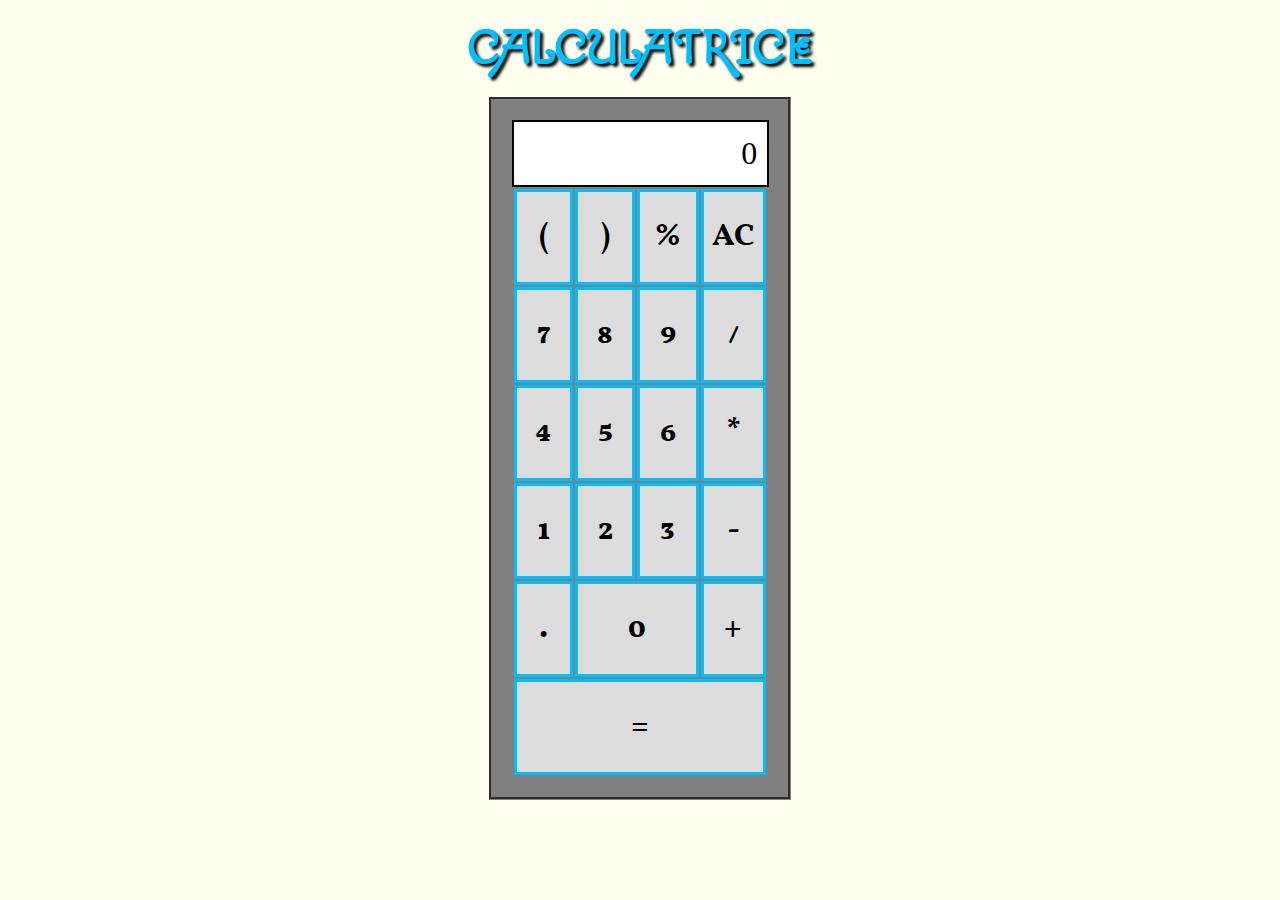
<file: index.html>
<!DOCTYPE html>
<html lang="fr">
<head>
    <meta charset="UTF-8">
    <title>Calculatrice</title>
    <script type="text/javascript" src="app.js"></script>
    <link rel="stylesheet" href="style.css"/>
<link href="https://fonts.googleapis.com/css?family=Vollkorn+SC:400,700,900" rel="stylesheet"/>
<link href="https://fonts.googleapis.com/css?family=Macondo+Swash+Caps" rel="stylesheet">
</head>
<body>

    <h1>CALCULATRICE</h1>

    <div id="contour">
        <p id="calculPrecedent"></p>
        <p id="afficher">0</p>
        <table>
            <tr>
                <td class="touche">(</td>
                <td class="touche">)</td>
                <td class="touche">%</td>
                <td class="touche">AC</td>
            </tr>
            <tr>
                <td class="touche">7</td>
                <td class="touche">8</td>
                <td class="touche">9</td>
                <td class="touche">/</td>
            </tr>
            <tr>
                <td class="touche">4</td>
                <td class="touche">5</td>
                <td class="touche">6</td>
                <td class="touche">*</td>
            </tr>
            <tr>
                <td class="touche">1</td>
                <td class="touche">2</td>
                <td class="touche">3</td>
                <td class="touche">-</td>
            </tr>
            <tr>
                <td class="touche">.</td>
                <td  class="touche"colspan="2">0</td>
                <td class="touche">+</td>
            </tr>
            <tr>
                <td id="btn" class="touche" colspan="4">=</td>
            </tr>
        </table>
    </div>
</body>
</html>
</file>
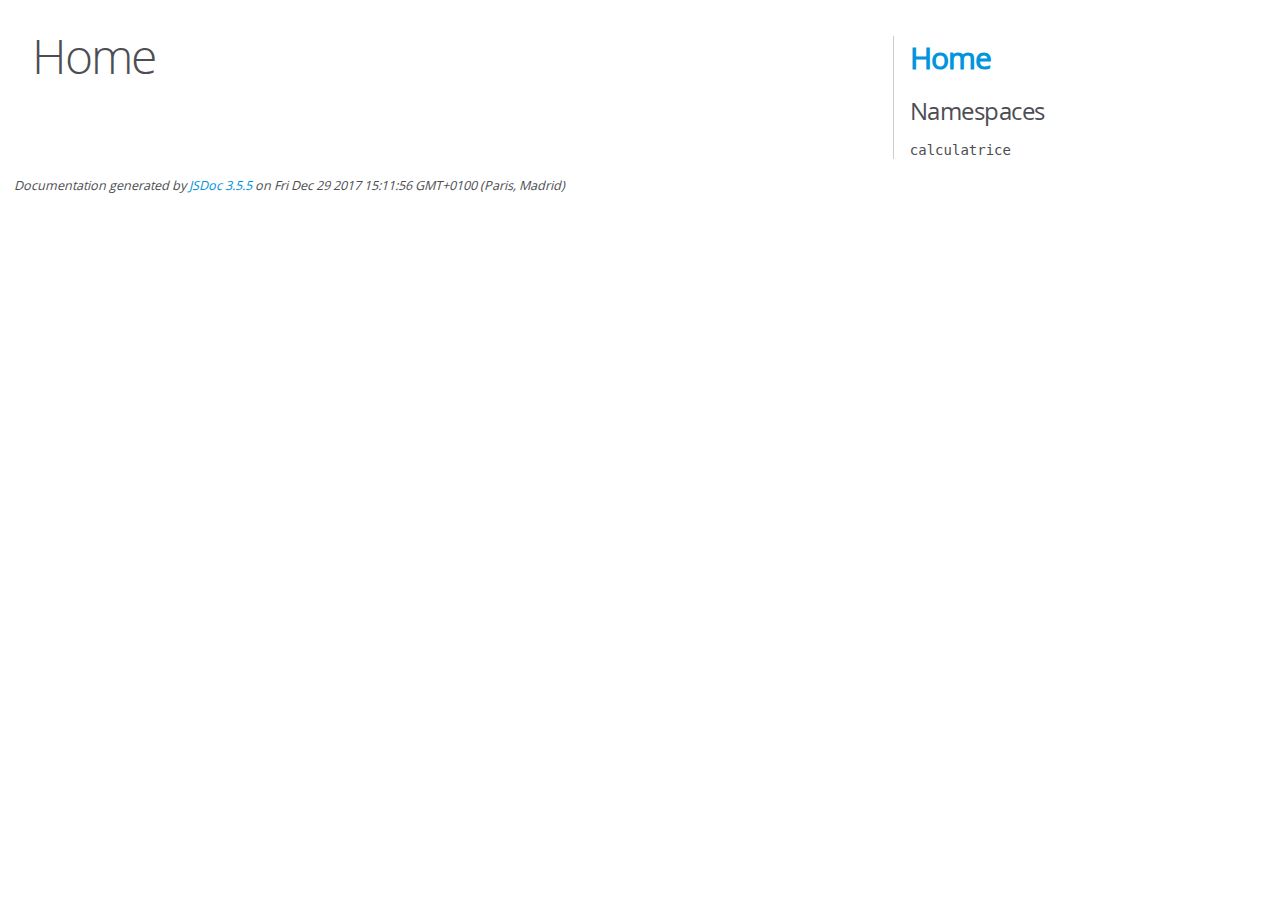
<file: jsDoc/index.html>
<!DOCTYPE html>
<html lang="en">
<head>
    <meta charset="utf-8">
    <title>JSDoc: Home</title>

    <script src="scripts/prettify/prettify.js"> </script>
    <script src="scripts/prettify/lang-css.js"> </script>
    <!--[if lt IE 9]>
      <script src="//html5shiv.googlecode.com/svn/trunk/html5.js"></script>
    <![endif]-->
    <link type="text/css" rel="stylesheet" href="styles/prettify-tomorrow.css">
    <link type="text/css" rel="stylesheet" href="styles/jsdoc-default.css">
</head>

<body>

<div id="main">

    <h1 class="page-title">Home</h1>

    



    


    <h3> </h3>










    









</div>

<nav>
    <h2><a href="index.html">Home</a></h2><h3>Namespaces</h3><ul><li><a href="calculatrice.html">calculatrice</a></li></ul>
</nav>

<br class="clear">

<footer>
    Documentation generated by <a href="https://github.com/jsdoc3/jsdoc">JSDoc 3.5.5</a> on Fri Dec 29 2017 15:11:56 GMT+0100 (Paris, Madrid)
</footer>

<script> prettyPrint(); </script>
<script src="scripts/linenumber.js"> </script>
</body>
</html>
</file>
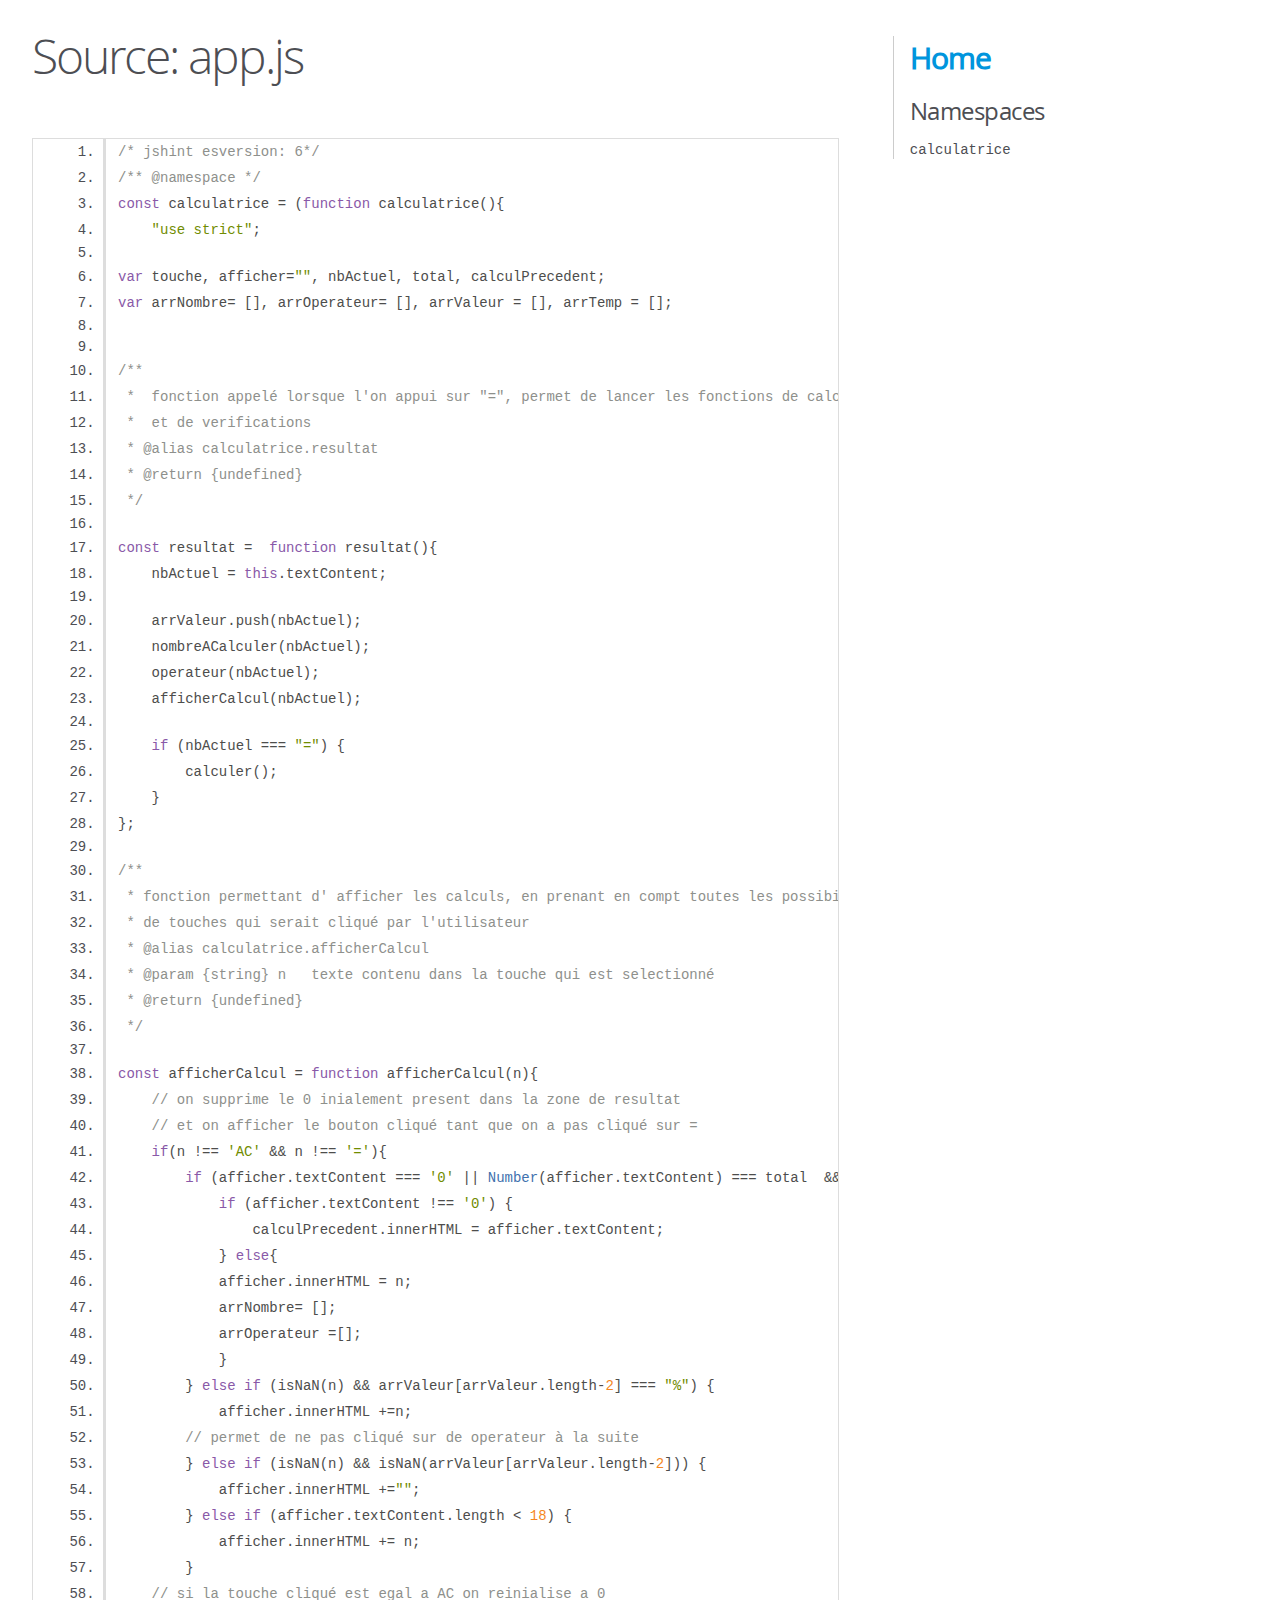
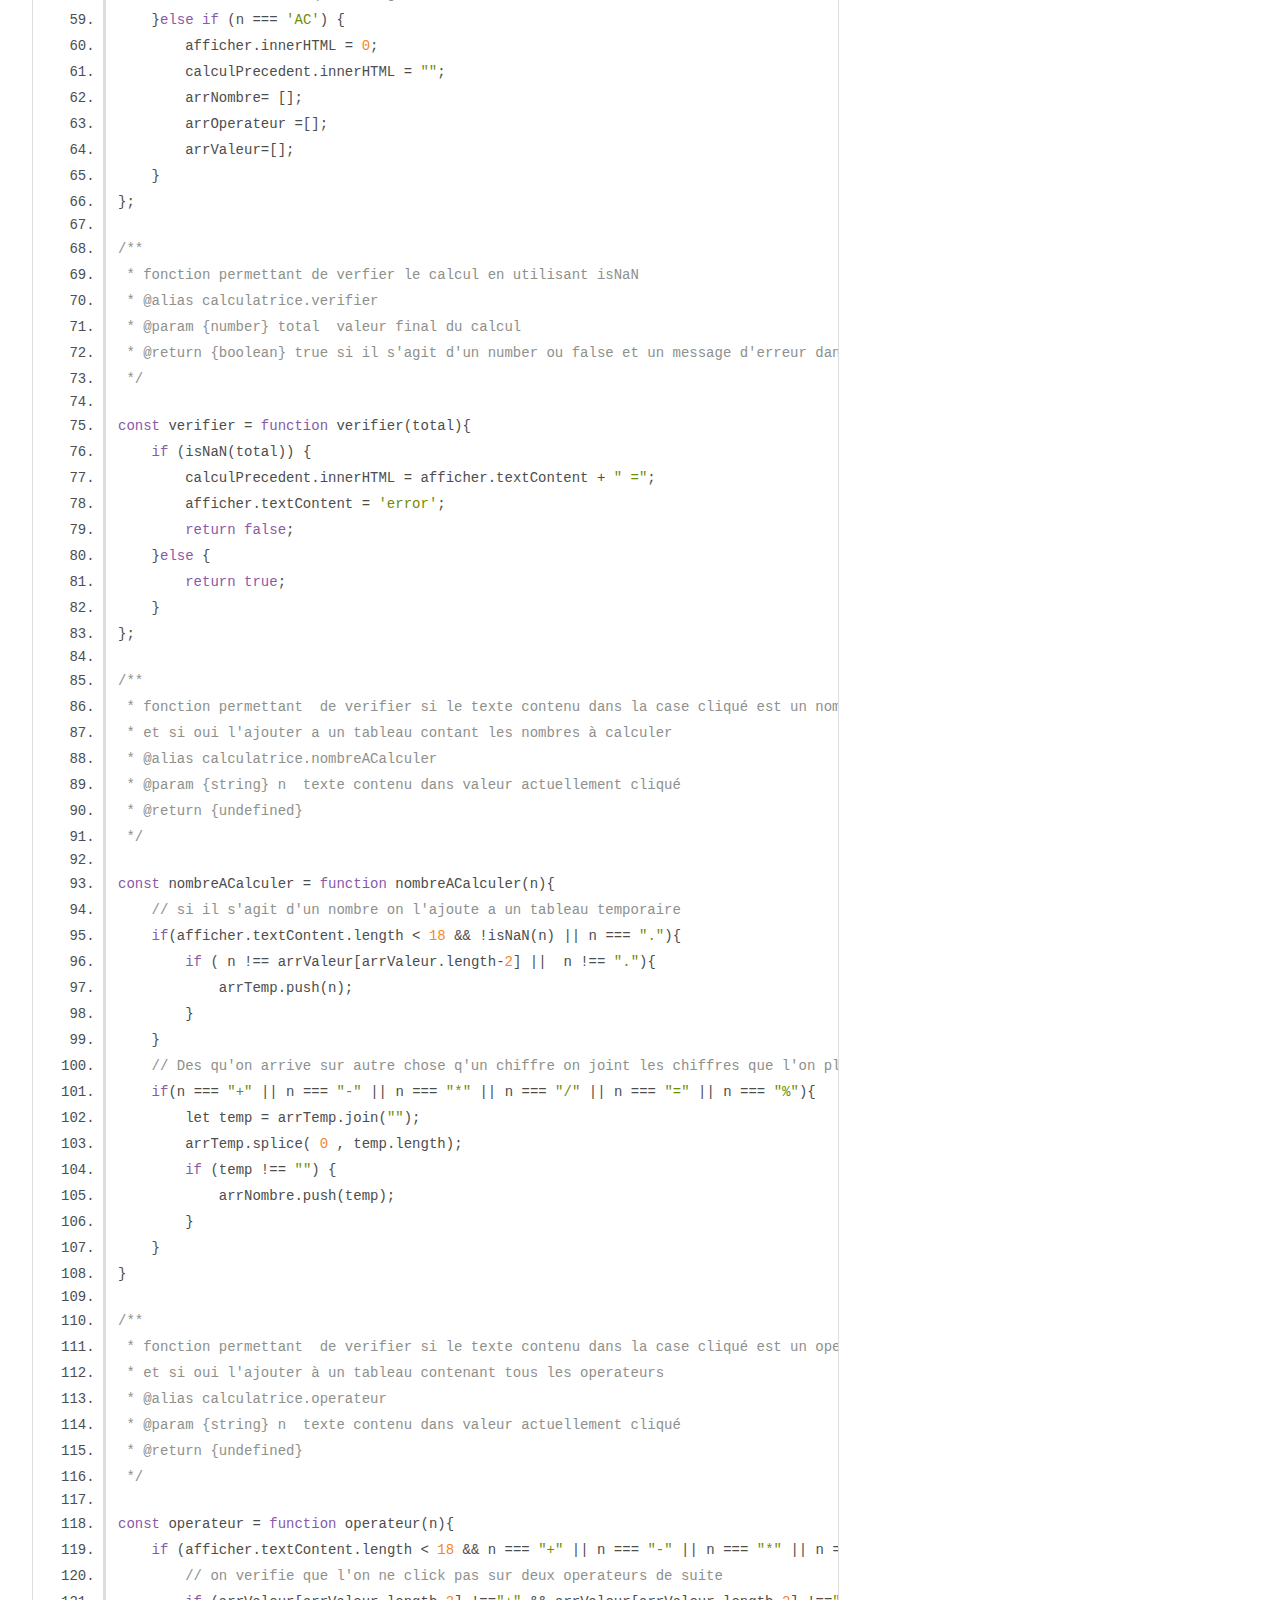
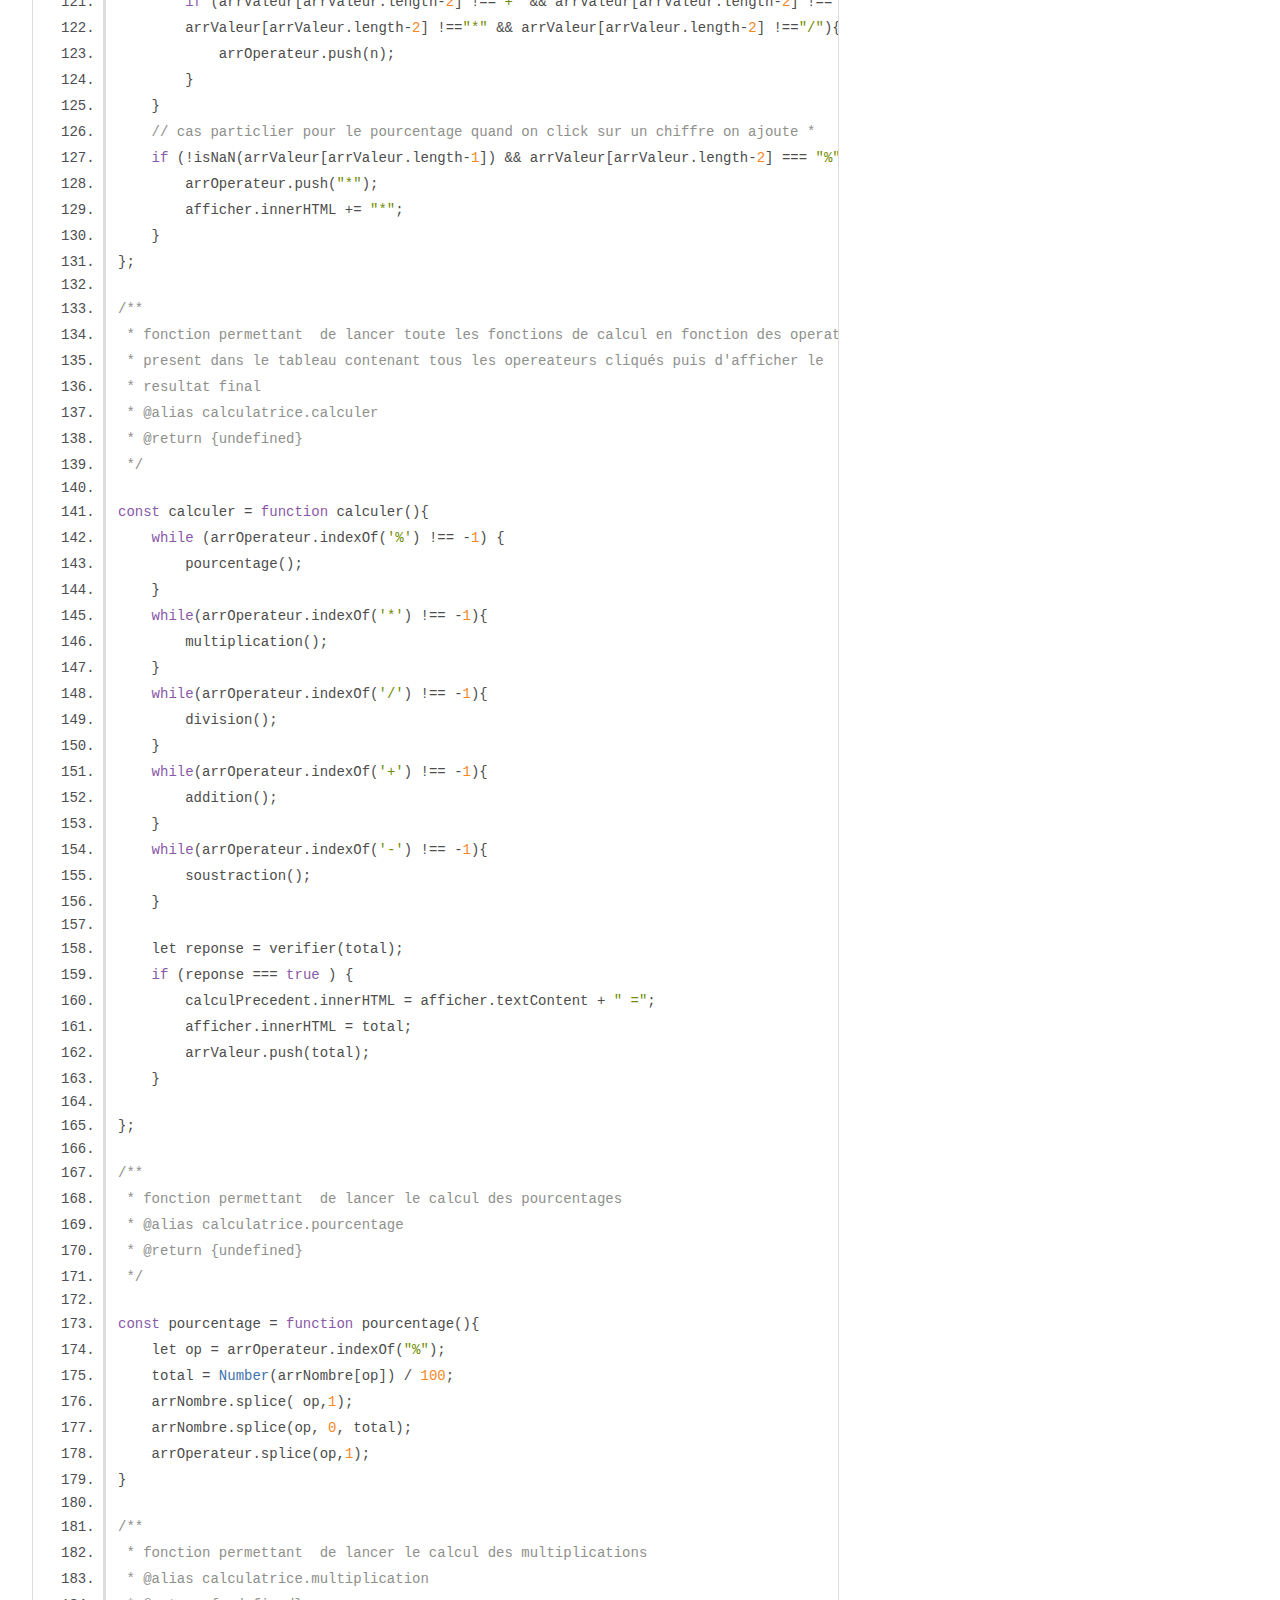
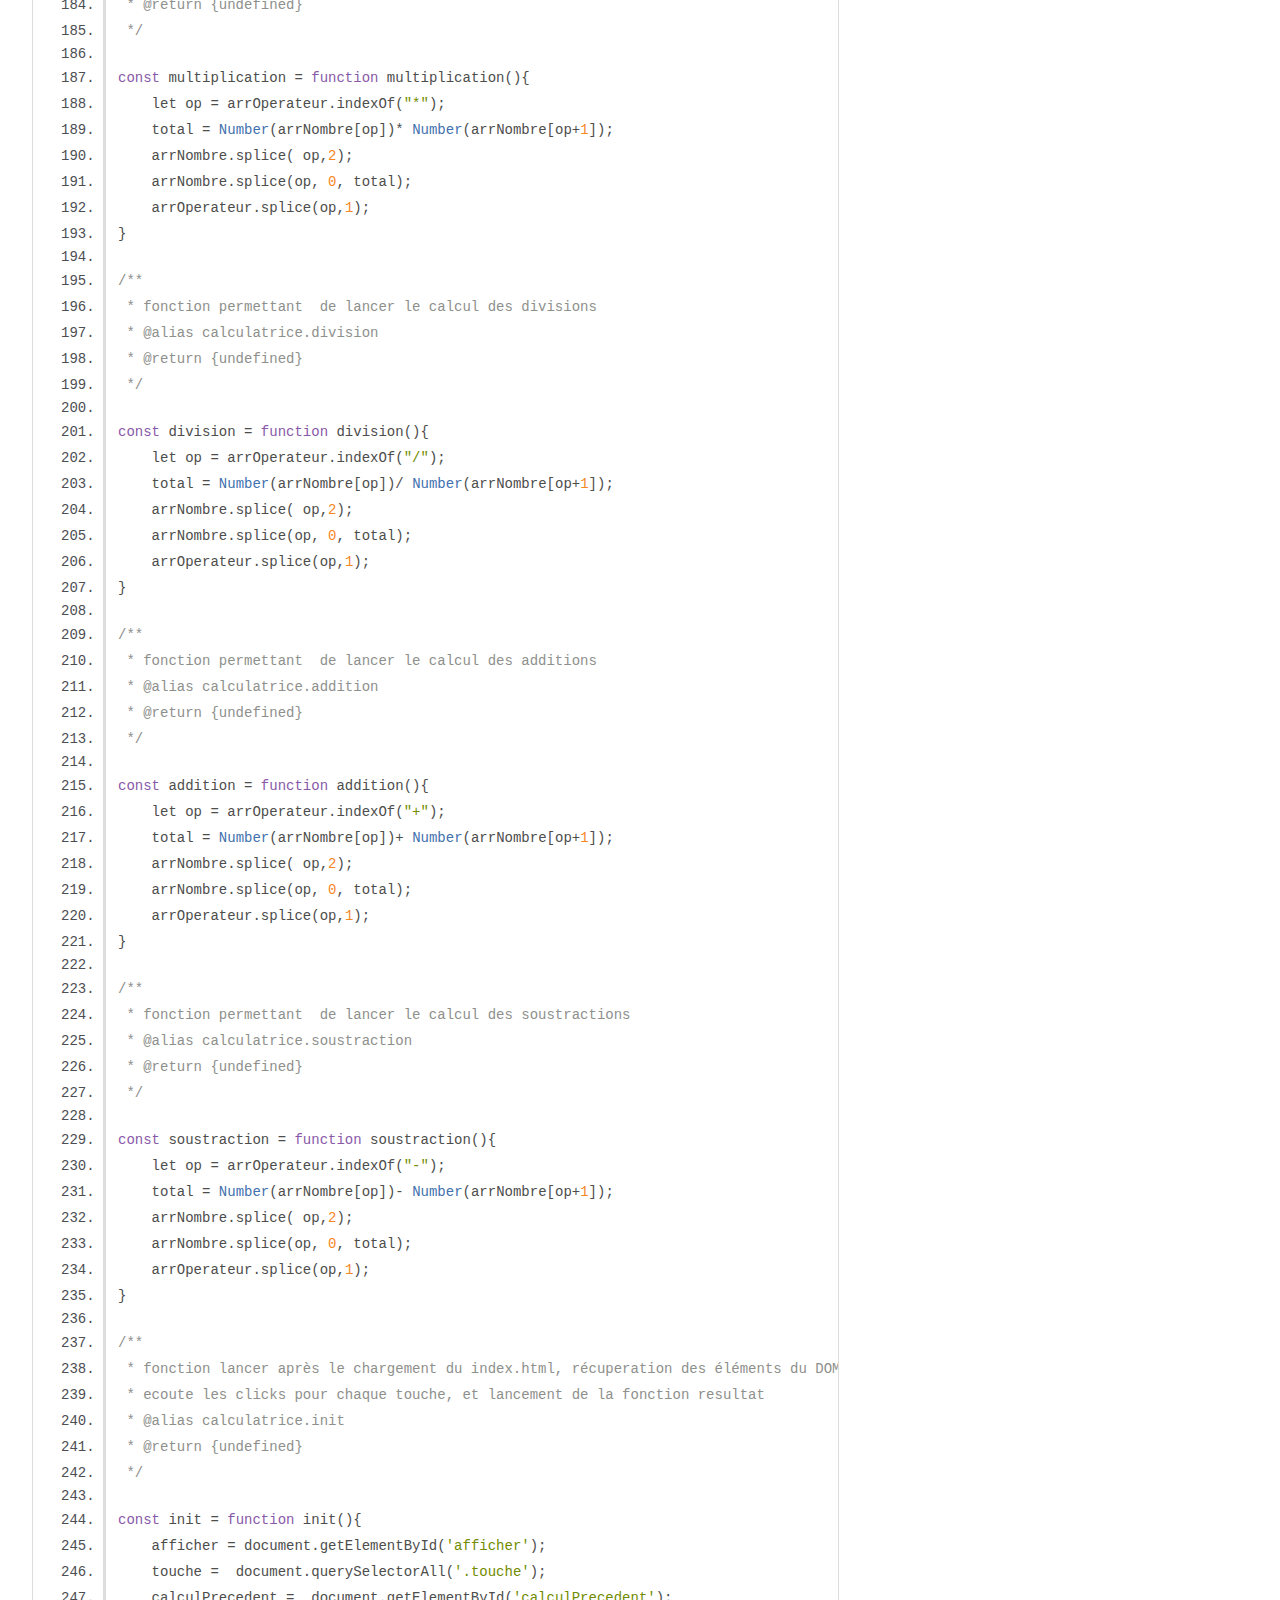
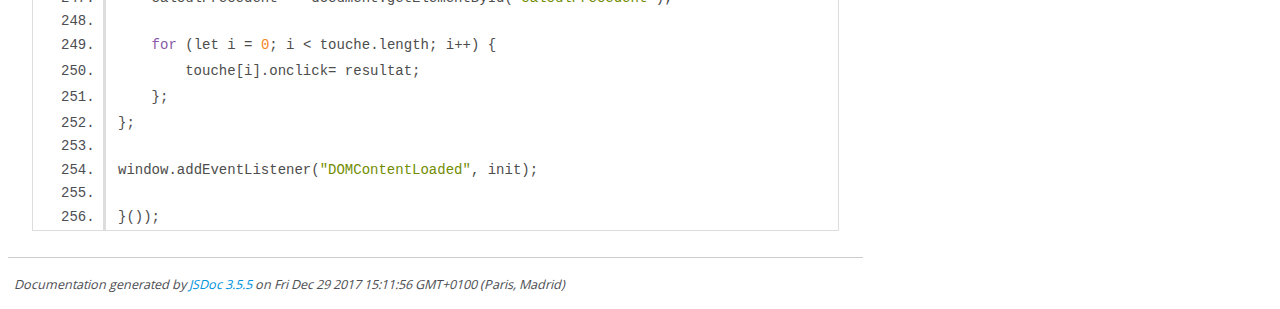
<file: jsDoc/app.js.html>
<!DOCTYPE html>
<html lang="en">
<head>
    <meta charset="utf-8">
    <title>JSDoc: Source: app.js</title>

    <script src="scripts/prettify/prettify.js"> </script>
    <script src="scripts/prettify/lang-css.js"> </script>
    <!--[if lt IE 9]>
      <script src="//html5shiv.googlecode.com/svn/trunk/html5.js"></script>
    <![endif]-->
    <link type="text/css" rel="stylesheet" href="styles/prettify-tomorrow.css">
    <link type="text/css" rel="stylesheet" href="styles/jsdoc-default.css">
</head>

<body>

<div id="main">

    <h1 class="page-title">Source: app.js</h1>

    



    
    <section>
        <article>
            <pre class="prettyprint source linenums"><code>/* jshint esversion: 6*/
/** @namespace */
const calculatrice = (function calculatrice(){
    "use strict";

var touche, afficher="", nbActuel, total, calculPrecedent;
var arrNombre= [], arrOperateur= [], arrValeur = [], arrTemp = [];


/**
 *  fonction appelé lorsque l'on appui sur "=", permet de lancer les fonctions de calculs
 *  et de verifications
 * @alias calculatrice.resultat
 * @return {undefined}
 */

const resultat =  function resultat(){
    nbActuel = this.textContent;

    arrValeur.push(nbActuel);
    nombreACalculer(nbActuel);
    operateur(nbActuel);
    afficherCalcul(nbActuel);

    if (nbActuel === "=") {
        calculer();
    }
};

/**
 * fonction permettant d' afficher les calculs, en prenant en compt toutes les possibilitées
 * de touches qui serait cliqué par l'utilisateur
 * @alias calculatrice.afficherCalcul
 * @param {string} n   texte contenu dans la touche qui est selectionné
 * @return {undefined}
 */

const afficherCalcul = function afficherCalcul(n){
    // on supprime le 0 inialement present dans la zone de resultat
    // et on afficher le bouton cliqué tant que on a pas cliqué sur =
    if(n !== 'AC' &amp;&amp; n !== '='){
        if (afficher.textContent === '0' || Number(afficher.textContent) === total  &amp;&amp; !isNaN(n)){
            if (afficher.textContent !== '0') {
                calculPrecedent.innerHTML = afficher.textContent;
            } else{
            afficher.innerHTML = n;
            arrNombre= [];
            arrOperateur =[];
            }
        } else if (isNaN(n) &amp;&amp; arrValeur[arrValeur.length-2] === "%") {
            afficher.innerHTML +=n;
        // permet de ne pas cliqué sur de operateur à la suite
        } else if (isNaN(n) &amp;&amp; isNaN(arrValeur[arrValeur.length-2])) {
            afficher.innerHTML +="";
        } else if (afficher.textContent.length &lt; 18) {
            afficher.innerHTML += n;
        }
    // si la touche cliqué est egal a AC on reinialise a 0
    }else if (n === 'AC') {
        afficher.innerHTML = 0;
        calculPrecedent.innerHTML = "";
        arrNombre= [];
        arrOperateur =[];
        arrValeur=[];
    }
};

/**
 * fonction permettant de verfier le calcul en utilisant isNaN
 * @alias calculatrice.verifier
 * @param {number} total  valeur final du calcul
 * @return {boolean} true si il s'agit d'un number ou false et un message d'erreur dans le cas contraire
 */

const verifier = function verifier(total){
    if (isNaN(total)) {
        calculPrecedent.innerHTML = afficher.textContent + " =";
        afficher.textContent = 'error';
        return false;
    }else {
        return true;
    }
};

/**
 * fonction permettant  de verifier si le texte contenu dans la case cliqué est un nombre
 * et si oui l'ajouter a un tableau contant les nombres à calculer
 * @alias calculatrice.nombreACalculer
 * @param {string} n  texte contenu dans valeur actuellement cliqué
 * @return {undefined}
 */

const nombreACalculer = function nombreACalculer(n){
    // si il s'agit d'un nombre on l'ajoute a un tableau temporaire
    if(afficher.textContent.length &lt; 18 &amp;&amp; !isNaN(n) || n === "."){
        if ( n !== arrValeur[arrValeur.length-2] ||  n !== "."){
            arrTemp.push(n);
        }
    }
    // Des qu'on arrive sur autre chose q'un chiffre on joint les chiffres que l'on place dans un nouveau tableau
    if(n === "+" || n === "-" || n === "*" || n === "/" || n === "=" || n === "%"){
        let temp = arrTemp.join("");
        arrTemp.splice( 0 , temp.length);
        if (temp !== "") {
            arrNombre.push(temp);
        }
    }
}

/**
 * fonction permettant  de verifier si le texte contenu dans la case cliqué est un operatuer
 * et si oui l'ajouter à un tableau contenant tous les operateurs
 * @alias calculatrice.operateur
 * @param {string} n  texte contenu dans valeur actuellement cliqué
 * @return {undefined}
 */

const operateur = function operateur(n){
    if (afficher.textContent.length &lt; 18 &amp;&amp; n === "+" || n === "-" || n === "*" || n === "/" || n === "%") {
        // on verifie que l'on ne click pas sur deux operateurs de suite
        if (arrValeur[arrValeur.length-2] !=="+" &amp;&amp; arrValeur[arrValeur.length-2] !=="-" &amp;&amp;
        arrValeur[arrValeur.length-2] !=="*" &amp;&amp; arrValeur[arrValeur.length-2] !=="/"){
            arrOperateur.push(n);
        }
    }
    // cas particlier pour le pourcentage quand on click sur un chiffre on ajoute *
    if (!isNaN(arrValeur[arrValeur.length-1]) &amp;&amp; arrValeur[arrValeur.length-2] === "%") {
        arrOperateur.push("*");
        afficher.innerHTML += "*";
    }
};

/**
 * fonction permettant  de lancer toute les fonctions de calcul en fonction des operateurs
 * present dans le tableau contenant tous les opereateurs cliqués puis d'afficher le
 * resultat final
 * @alias calculatrice.calculer
 * @return {undefined}
 */

const calculer = function calculer(){
    while (arrOperateur.indexOf('%') !== -1) {
        pourcentage();
    }
    while(arrOperateur.indexOf('*') !== -1){
        multiplication();
    }
    while(arrOperateur.indexOf('/') !== -1){
        division();
    }
    while(arrOperateur.indexOf('+') !== -1){
        addition();
    }
    while(arrOperateur.indexOf('-') !== -1){
        soustraction();
    }

    let reponse = verifier(total);
    if (reponse === true ) {
        calculPrecedent.innerHTML = afficher.textContent + " =";
        afficher.innerHTML = total;
        arrValeur.push(total);
    }

};

/**
 * fonction permettant  de lancer le calcul des pourcentages
 * @alias calculatrice.pourcentage
 * @return {undefined}
 */

const pourcentage = function pourcentage(){
    let op = arrOperateur.indexOf("%");
    total = Number(arrNombre[op]) / 100;
    arrNombre.splice( op,1);
    arrNombre.splice(op, 0, total);
    arrOperateur.splice(op,1);
}

/**
 * fonction permettant  de lancer le calcul des multiplications
 * @alias calculatrice.multiplication
 * @return {undefined}
 */

const multiplication = function multiplication(){
    let op = arrOperateur.indexOf("*");
    total = Number(arrNombre[op])* Number(arrNombre[op+1]);
    arrNombre.splice( op,2);
    arrNombre.splice(op, 0, total);
    arrOperateur.splice(op,1);
}

/**
 * fonction permettant  de lancer le calcul des divisions
 * @alias calculatrice.division
 * @return {undefined}
 */

const division = function division(){
    let op = arrOperateur.indexOf("/");
    total = Number(arrNombre[op])/ Number(arrNombre[op+1]);
    arrNombre.splice( op,2);
    arrNombre.splice(op, 0, total);
    arrOperateur.splice(op,1);
}

/**
 * fonction permettant  de lancer le calcul des additions
 * @alias calculatrice.addition
 * @return {undefined}
 */

const addition = function addition(){
    let op = arrOperateur.indexOf("+");
    total = Number(arrNombre[op])+ Number(arrNombre[op+1]);
    arrNombre.splice( op,2);
    arrNombre.splice(op, 0, total);
    arrOperateur.splice(op,1);
}

/**
 * fonction permettant  de lancer le calcul des soustractions
 * @alias calculatrice.soustraction
 * @return {undefined}
 */

const soustraction = function soustraction(){
    let op = arrOperateur.indexOf("-");
    total = Number(arrNombre[op])- Number(arrNombre[op+1]);
    arrNombre.splice( op,2);
    arrNombre.splice(op, 0, total);
    arrOperateur.splice(op,1);
}

/**
 * fonction lancer après le chargement du index.html, récuperation des éléments du DOM
 * ecoute les clicks pour chaque touche, et lancement de la fonction resultat
 * @alias calculatrice.init
 * @return {undefined}
 */

const init = function init(){
    afficher = document.getElementById('afficher');
    touche =  document.querySelectorAll('.touche');
    calculPrecedent =  document.getElementById('calculPrecedent');

    for (let i = 0; i &lt; touche.length; i++) {
        touche[i].onclick= resultat;
    };
};

window.addEventListener("DOMContentLoaded", init);

}());
</code></pre>
        </article>
    </section>




</div>

<nav>
    <h2><a href="index.html">Home</a></h2><h3>Namespaces</h3><ul><li><a href="calculatrice.html">calculatrice</a></li></ul>
</nav>

<br class="clear">

<footer>
    Documentation generated by <a href="https://github.com/jsdoc3/jsdoc">JSDoc 3.5.5</a> on Fri Dec 29 2017 15:11:56 GMT+0100 (Paris, Madrid)
</footer>

<script> prettyPrint(); </script>
<script src="scripts/linenumber.js"> </script>
</body>
</html>
</file>
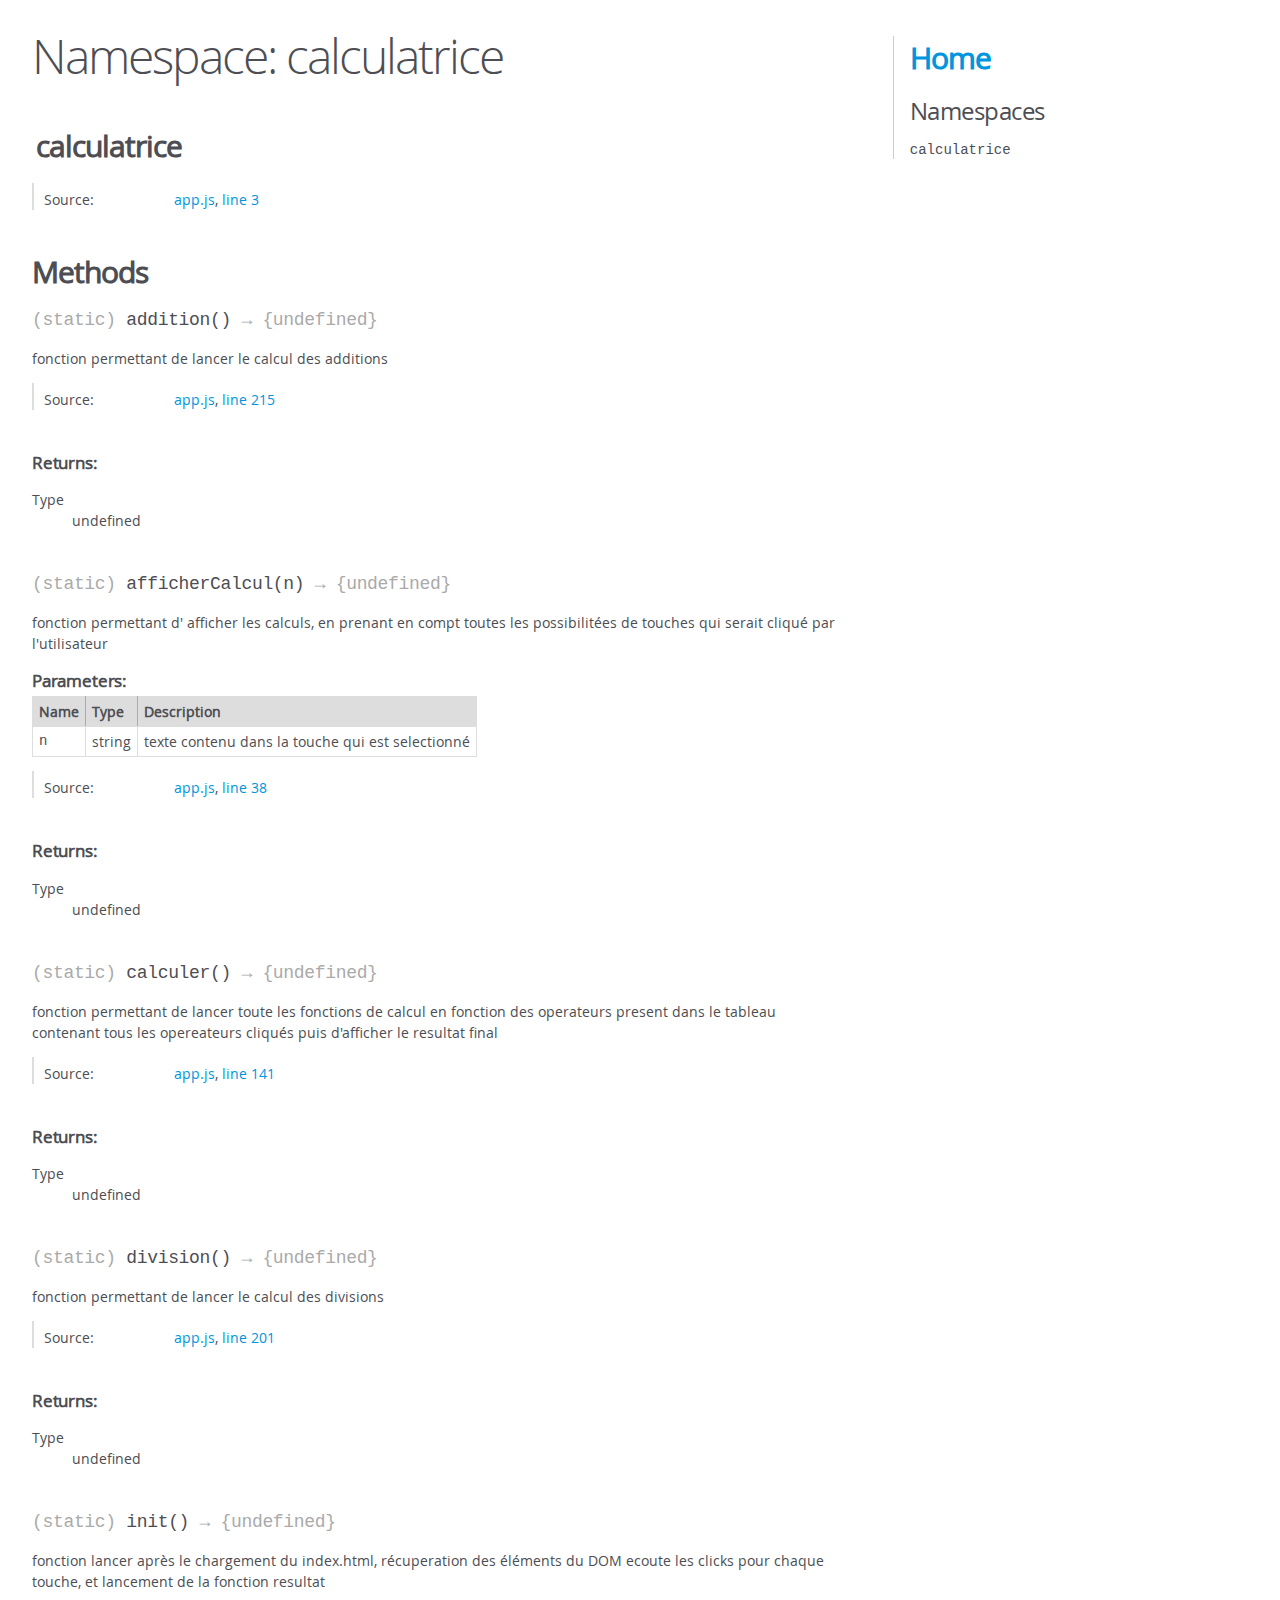
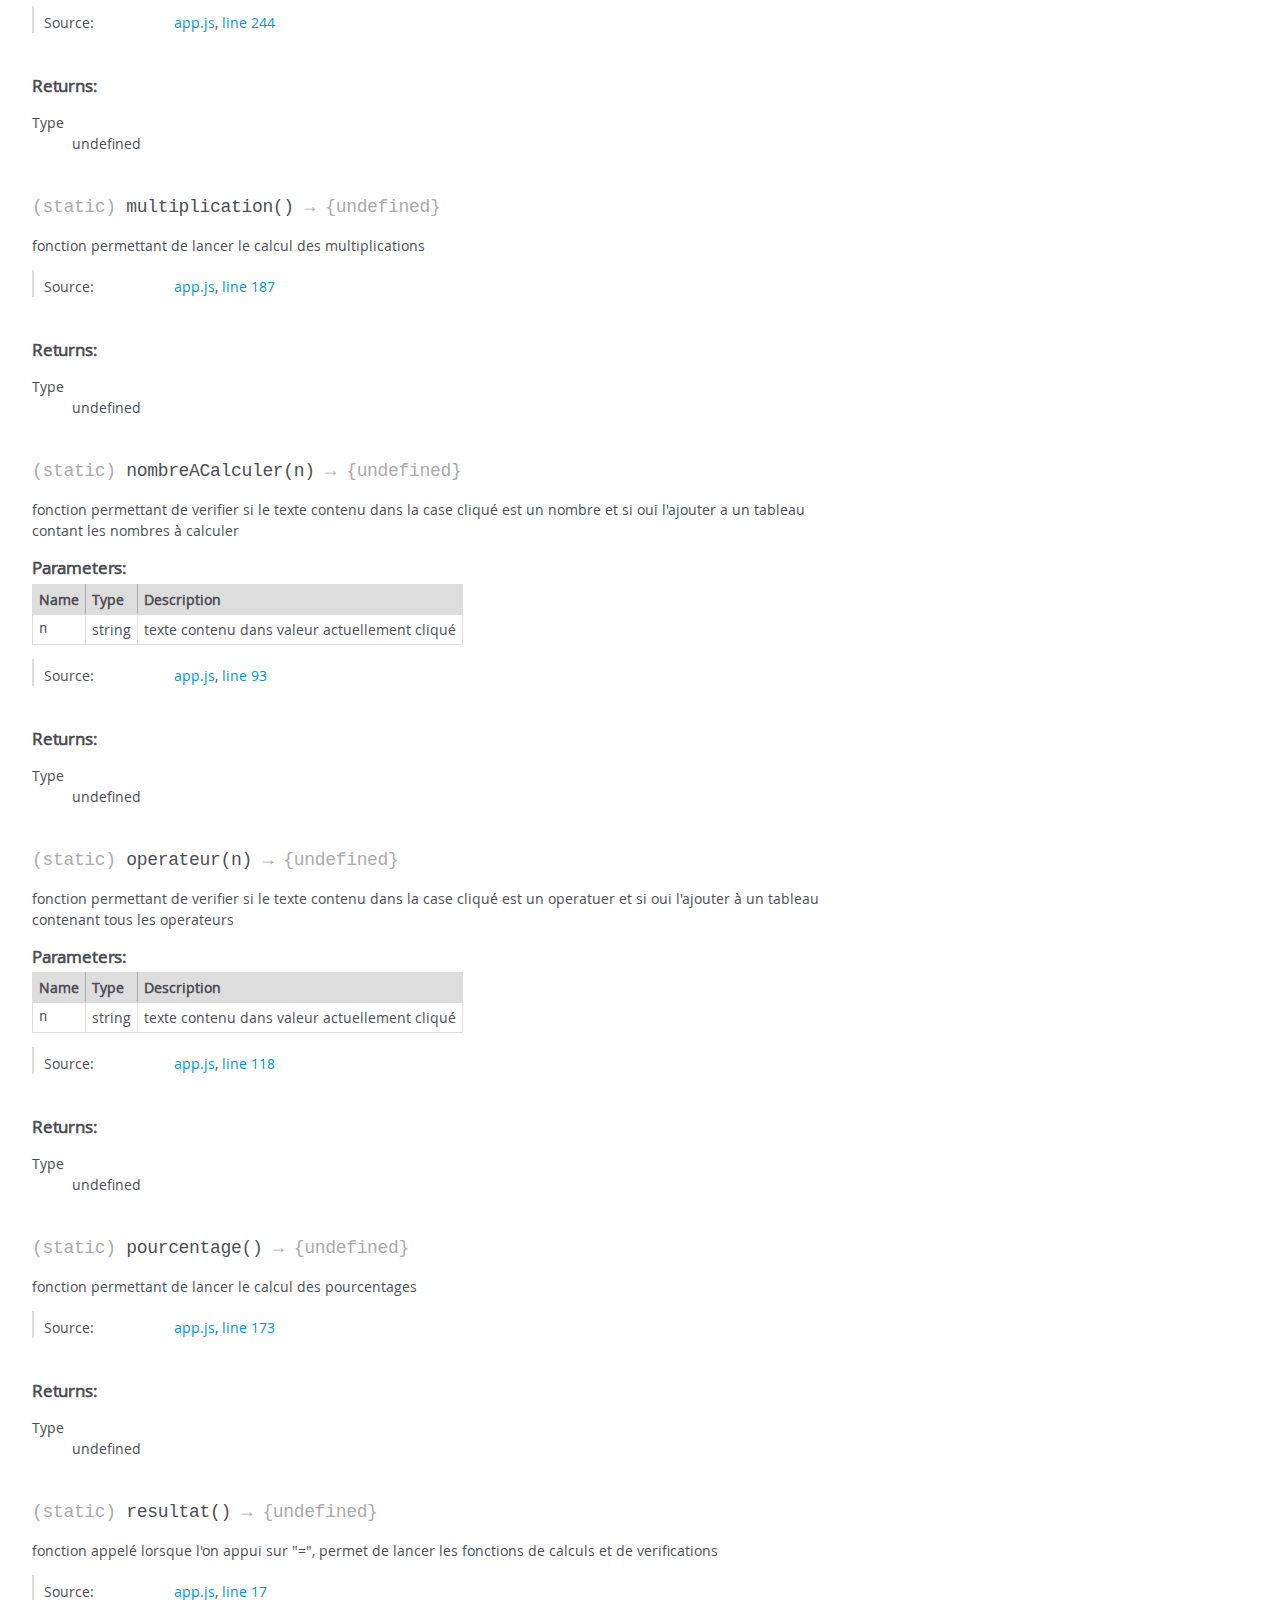
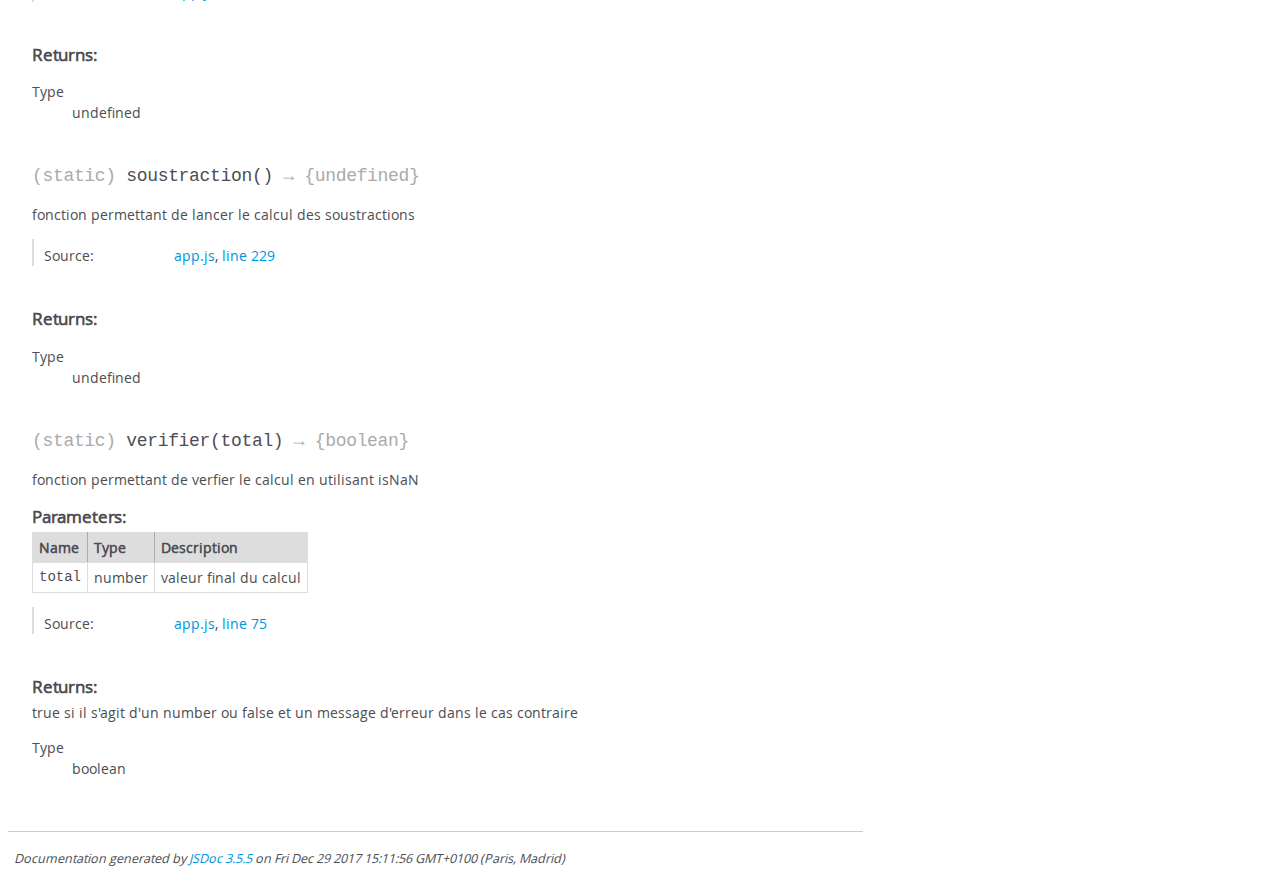
<file: jsDoc/calculatrice.html>
<!DOCTYPE html>
<html lang="en">
<head>
    <meta charset="utf-8">
    <title>JSDoc: Namespace: calculatrice</title>

    <script src="scripts/prettify/prettify.js"> </script>
    <script src="scripts/prettify/lang-css.js"> </script>
    <!--[if lt IE 9]>
      <script src="//html5shiv.googlecode.com/svn/trunk/html5.js"></script>
    <![endif]-->
    <link type="text/css" rel="stylesheet" href="styles/prettify-tomorrow.css">
    <link type="text/css" rel="stylesheet" href="styles/jsdoc-default.css">
</head>

<body>

<div id="main">

    <h1 class="page-title">Namespace: calculatrice</h1>

    




<section>

<header>
    
        <h2>calculatrice</h2>
        
    
</header>

<article>
    <div class="container-overview">
    
        

        


<dl class="details">

    

    

    

    

    

    

    

    

    

    

    

    

    
    <dt class="tag-source">Source:</dt>
    <dd class="tag-source"><ul class="dummy"><li>
        <a href="app.js.html">app.js</a>, <a href="app.js.html#line3">line 3</a>
    </li></ul></dd>
    

    

    

    
</dl>


        
    
    </div>

    

    

    

    

    

    

    

    
        <h3 class="subsection-title">Methods</h3>

        
            

    

    
    <h4 class="name" id=".addition"><span class="type-signature">(static) </span>addition<span class="signature">()</span><span class="type-signature"> &rarr; {undefined}</span></h4>
    

    



<div class="description">
    fonction permettant  de lancer le calcul des additions
</div>













<dl class="details">

    

    

    

    

    

    

    

    

    

    

    

    

    
    <dt class="tag-source">Source:</dt>
    <dd class="tag-source"><ul class="dummy"><li>
        <a href="app.js.html">app.js</a>, <a href="app.js.html#line215">line 215</a>
    </li></ul></dd>
    

    

    

    
</dl>













<h5>Returns:</h5>

        


<dl>
    <dt>
        Type
    </dt>
    <dd>
        
<span class="param-type">undefined</span>


    </dd>
</dl>

    





        
            

    

    
    <h4 class="name" id=".afficherCalcul"><span class="type-signature">(static) </span>afficherCalcul<span class="signature">(n)</span><span class="type-signature"> &rarr; {undefined}</span></h4>
    

    



<div class="description">
    fonction permettant d' afficher les calculs, en prenant en compt toutes les possibilitéesde touches qui serait cliqué par l'utilisateur
</div>









    <h5>Parameters:</h5>
    

<table class="params">
    <thead>
    <tr>
        
        <th>Name</th>
        

        <th>Type</th>

        

        

        <th class="last">Description</th>
    </tr>
    </thead>

    <tbody>
    

        <tr>
            
                <td class="name"><code>n</code></td>
            

            <td class="type">
            
                
<span class="param-type">string</span>


            
            </td>

            

            

            <td class="description last">texte contenu dans la touche qui est selectionné</td>
        </tr>

    
    </tbody>
</table>






<dl class="details">

    

    

    

    

    

    

    

    

    

    

    

    

    
    <dt class="tag-source">Source:</dt>
    <dd class="tag-source"><ul class="dummy"><li>
        <a href="app.js.html">app.js</a>, <a href="app.js.html#line38">line 38</a>
    </li></ul></dd>
    

    

    

    
</dl>













<h5>Returns:</h5>

        


<dl>
    <dt>
        Type
    </dt>
    <dd>
        
<span class="param-type">undefined</span>


    </dd>
</dl>

    





        
            

    

    
    <h4 class="name" id=".calculer"><span class="type-signature">(static) </span>calculer<span class="signature">()</span><span class="type-signature"> &rarr; {undefined}</span></h4>
    

    



<div class="description">
    fonction permettant  de lancer toute les fonctions de calcul en fonction des operateurspresent dans le tableau contenant tous les opereateurs cliqués puis d'afficher leresultat final
</div>













<dl class="details">

    

    

    

    

    

    

    

    

    

    

    

    

    
    <dt class="tag-source">Source:</dt>
    <dd class="tag-source"><ul class="dummy"><li>
        <a href="app.js.html">app.js</a>, <a href="app.js.html#line141">line 141</a>
    </li></ul></dd>
    

    

    

    
</dl>













<h5>Returns:</h5>

        


<dl>
    <dt>
        Type
    </dt>
    <dd>
        
<span class="param-type">undefined</span>


    </dd>
</dl>

    





        
            

    

    
    <h4 class="name" id=".division"><span class="type-signature">(static) </span>division<span class="signature">()</span><span class="type-signature"> &rarr; {undefined}</span></h4>
    

    



<div class="description">
    fonction permettant  de lancer le calcul des divisions
</div>













<dl class="details">

    

    

    

    

    

    

    

    

    

    

    

    

    
    <dt class="tag-source">Source:</dt>
    <dd class="tag-source"><ul class="dummy"><li>
        <a href="app.js.html">app.js</a>, <a href="app.js.html#line201">line 201</a>
    </li></ul></dd>
    

    

    

    
</dl>













<h5>Returns:</h5>

        


<dl>
    <dt>
        Type
    </dt>
    <dd>
        
<span class="param-type">undefined</span>


    </dd>
</dl>

    





        
            

    

    
    <h4 class="name" id=".init"><span class="type-signature">(static) </span>init<span class="signature">()</span><span class="type-signature"> &rarr; {undefined}</span></h4>
    

    



<div class="description">
    fonction lancer après le chargement du index.html, récuperation des éléments du DOMecoute les clicks pour chaque touche, et lancement de la fonction resultat
</div>













<dl class="details">

    

    

    

    

    

    

    

    

    

    

    

    

    
    <dt class="tag-source">Source:</dt>
    <dd class="tag-source"><ul class="dummy"><li>
        <a href="app.js.html">app.js</a>, <a href="app.js.html#line244">line 244</a>
    </li></ul></dd>
    

    

    

    
</dl>













<h5>Returns:</h5>

        


<dl>
    <dt>
        Type
    </dt>
    <dd>
        
<span class="param-type">undefined</span>


    </dd>
</dl>

    





        
            

    

    
    <h4 class="name" id=".multiplication"><span class="type-signature">(static) </span>multiplication<span class="signature">()</span><span class="type-signature"> &rarr; {undefined}</span></h4>
    

    



<div class="description">
    fonction permettant  de lancer le calcul des multiplications
</div>













<dl class="details">

    

    

    

    

    

    

    

    

    

    

    

    

    
    <dt class="tag-source">Source:</dt>
    <dd class="tag-source"><ul class="dummy"><li>
        <a href="app.js.html">app.js</a>, <a href="app.js.html#line187">line 187</a>
    </li></ul></dd>
    

    

    

    
</dl>













<h5>Returns:</h5>

        


<dl>
    <dt>
        Type
    </dt>
    <dd>
        
<span class="param-type">undefined</span>


    </dd>
</dl>

    





        
            

    

    
    <h4 class="name" id=".nombreACalculer"><span class="type-signature">(static) </span>nombreACalculer<span class="signature">(n)</span><span class="type-signature"> &rarr; {undefined}</span></h4>
    

    



<div class="description">
    fonction permettant  de verifier si le texte contenu dans la case cliqué est un nombreet si oui l'ajouter a un tableau contant les nombres à calculer
</div>









    <h5>Parameters:</h5>
    

<table class="params">
    <thead>
    <tr>
        
        <th>Name</th>
        

        <th>Type</th>

        

        

        <th class="last">Description</th>
    </tr>
    </thead>

    <tbody>
    

        <tr>
            
                <td class="name"><code>n</code></td>
            

            <td class="type">
            
                
<span class="param-type">string</span>


            
            </td>

            

            

            <td class="description last">texte contenu dans valeur actuellement cliqué</td>
        </tr>

    
    </tbody>
</table>






<dl class="details">

    

    

    

    

    

    

    

    

    

    

    

    

    
    <dt class="tag-source">Source:</dt>
    <dd class="tag-source"><ul class="dummy"><li>
        <a href="app.js.html">app.js</a>, <a href="app.js.html#line93">line 93</a>
    </li></ul></dd>
    

    

    

    
</dl>













<h5>Returns:</h5>

        


<dl>
    <dt>
        Type
    </dt>
    <dd>
        
<span class="param-type">undefined</span>


    </dd>
</dl>

    





        
            

    

    
    <h4 class="name" id=".operateur"><span class="type-signature">(static) </span>operateur<span class="signature">(n)</span><span class="type-signature"> &rarr; {undefined}</span></h4>
    

    



<div class="description">
    fonction permettant  de verifier si le texte contenu dans la case cliqué est un operatueret si oui l'ajouter à un tableau contenant tous les operateurs
</div>









    <h5>Parameters:</h5>
    

<table class="params">
    <thead>
    <tr>
        
        <th>Name</th>
        

        <th>Type</th>

        

        

        <th class="last">Description</th>
    </tr>
    </thead>

    <tbody>
    

        <tr>
            
                <td class="name"><code>n</code></td>
            

            <td class="type">
            
                
<span class="param-type">string</span>


            
            </td>

            

            

            <td class="description last">texte contenu dans valeur actuellement cliqué</td>
        </tr>

    
    </tbody>
</table>






<dl class="details">

    

    

    

    

    

    

    

    

    

    

    

    

    
    <dt class="tag-source">Source:</dt>
    <dd class="tag-source"><ul class="dummy"><li>
        <a href="app.js.html">app.js</a>, <a href="app.js.html#line118">line 118</a>
    </li></ul></dd>
    

    

    

    
</dl>













<h5>Returns:</h5>

        


<dl>
    <dt>
        Type
    </dt>
    <dd>
        
<span class="param-type">undefined</span>


    </dd>
</dl>

    





        
            

    

    
    <h4 class="name" id=".pourcentage"><span class="type-signature">(static) </span>pourcentage<span class="signature">()</span><span class="type-signature"> &rarr; {undefined}</span></h4>
    

    



<div class="description">
    fonction permettant  de lancer le calcul des pourcentages
</div>













<dl class="details">

    

    

    

    

    

    

    

    

    

    

    

    

    
    <dt class="tag-source">Source:</dt>
    <dd class="tag-source"><ul class="dummy"><li>
        <a href="app.js.html">app.js</a>, <a href="app.js.html#line173">line 173</a>
    </li></ul></dd>
    

    

    

    
</dl>













<h5>Returns:</h5>

        


<dl>
    <dt>
        Type
    </dt>
    <dd>
        
<span class="param-type">undefined</span>


    </dd>
</dl>

    





        
            

    

    
    <h4 class="name" id=".resultat"><span class="type-signature">(static) </span>resultat<span class="signature">()</span><span class="type-signature"> &rarr; {undefined}</span></h4>
    

    



<div class="description">
    fonction appelé lorsque l'on appui sur "=", permet de lancer les fonctions de calculs et de verifications
</div>













<dl class="details">

    

    

    

    

    

    

    

    

    

    

    

    

    
    <dt class="tag-source">Source:</dt>
    <dd class="tag-source"><ul class="dummy"><li>
        <a href="app.js.html">app.js</a>, <a href="app.js.html#line17">line 17</a>
    </li></ul></dd>
    

    

    

    
</dl>













<h5>Returns:</h5>

        


<dl>
    <dt>
        Type
    </dt>
    <dd>
        
<span class="param-type">undefined</span>


    </dd>
</dl>

    





        
            

    

    
    <h4 class="name" id=".soustraction"><span class="type-signature">(static) </span>soustraction<span class="signature">()</span><span class="type-signature"> &rarr; {undefined}</span></h4>
    

    



<div class="description">
    fonction permettant  de lancer le calcul des soustractions
</div>













<dl class="details">

    

    

    

    

    

    

    

    

    

    

    

    

    
    <dt class="tag-source">Source:</dt>
    <dd class="tag-source"><ul class="dummy"><li>
        <a href="app.js.html">app.js</a>, <a href="app.js.html#line229">line 229</a>
    </li></ul></dd>
    

    

    

    
</dl>













<h5>Returns:</h5>

        


<dl>
    <dt>
        Type
    </dt>
    <dd>
        
<span class="param-type">undefined</span>


    </dd>
</dl>

    





        
            

    

    
    <h4 class="name" id=".verifier"><span class="type-signature">(static) </span>verifier<span class="signature">(total)</span><span class="type-signature"> &rarr; {boolean}</span></h4>
    

    



<div class="description">
    fonction permettant de verfier le calcul en utilisant isNaN
</div>









    <h5>Parameters:</h5>
    

<table class="params">
    <thead>
    <tr>
        
        <th>Name</th>
        

        <th>Type</th>

        

        

        <th class="last">Description</th>
    </tr>
    </thead>

    <tbody>
    

        <tr>
            
                <td class="name"><code>total</code></td>
            

            <td class="type">
            
                
<span class="param-type">number</span>


            
            </td>

            

            

            <td class="description last">valeur final du calcul</td>
        </tr>

    
    </tbody>
</table>






<dl class="details">

    

    

    

    

    

    

    

    

    

    

    

    

    
    <dt class="tag-source">Source:</dt>
    <dd class="tag-source"><ul class="dummy"><li>
        <a href="app.js.html">app.js</a>, <a href="app.js.html#line75">line 75</a>
    </li></ul></dd>
    

    

    

    
</dl>













<h5>Returns:</h5>

        
<div class="param-desc">
    true si il s'agit d'un number ou false et un message d'erreur dans le cas contraire
</div>



<dl>
    <dt>
        Type
    </dt>
    <dd>
        
<span class="param-type">boolean</span>


    </dd>
</dl>

    





        
    

    

    
</article>

</section>




</div>

<nav>
    <h2><a href="index.html">Home</a></h2><h3>Namespaces</h3><ul><li><a href="calculatrice.html">calculatrice</a></li></ul>
</nav>

<br class="clear">

<footer>
    Documentation generated by <a href="https://github.com/jsdoc3/jsdoc">JSDoc 3.5.5</a> on Fri Dec 29 2017 15:11:56 GMT+0100 (Paris, Madrid)
</footer>

<script> prettyPrint(); </script>
<script src="scripts/linenumber.js"> </script>
</body>
</html>
</file>
<file: style.css>
*{
    margin: 0;
    padding: 0;
    box-sizing: 0;
}

body{
    background: Ivory;
}

h1{
    color: DeepSkyBLue;
    text-align: center;
    margin: 20px;
    font-family: 'Macondo Swash Caps', cursive;
    font-size: 3em;
    text-shadow: 3px 3px 3px black;
}

#contour{
    margin: 0 auto;
    border: 3px groove gray;
    padding: 20px;
    width: 20vw;;
    background: gray;
}

#afficher{
    background: #fff;
    border: 2px solid;
    width: 19vw;
    height: 7vh;
    font-size: 2em;
    text-align: right;
    padding-right: 10px;
    line-height: 7vh;
}
#calculPrecedent{
    font-size: 2rem;
    text-align: right;
}

table{
    margin: auto;
}

td{
    background: Gainsboro;
    border: 3px solid DeepSkyBLue;
    height: 10vh;
    width: 5vw;
    text-align: center;
    font-family: 'Vollkorn SC', serif;
    font-weight: bold;
    font-size: 2rem;
}

td:hover{
    transform: scale(1.1);
    box-shadow: 0 0 45px gray;
    transition: all 0.3s ease-in;
    cursor: pointer;

}
</file>
<file: jsDoc/styles/prettify-tomorrow.css>
/* Tomorrow Theme */
/* Original theme - https://github.com/chriskempson/tomorrow-theme */
/* Pretty printing styles. Used with prettify.js. */
/* SPAN elements with the classes below are added by prettyprint. */
/* plain text */
.pln {
  color: #4d4d4c; }

@media screen {
  /* string content */
  .str {
    color: #718c00; }

  /* a keyword */
  .kwd {
    color: #8959a8; }

  /* a comment */
  .com {
    color: #8e908c; }

  /* a type name */
  .typ {
    color: #4271ae; }

  /* a literal value */
  .lit {
    color: #f5871f; }

  /* punctuation */
  .pun {
    color: #4d4d4c; }

  /* lisp open bracket */
  .opn {
    color: #4d4d4c; }

  /* lisp close bracket */
  .clo {
    color: #4d4d4c; }

  /* a markup tag name */
  .tag {
    color: #c82829; }

  /* a markup attribute name */
  .atn {
    color: #f5871f; }

  /* a markup attribute value */
  .atv {
    color: #3e999f; }

  /* a declaration */
  .dec {
    color: #f5871f; }

  /* a variable name */
  .var {
    color: #c82829; }

  /* a function name */
  .fun {
    color: #4271ae; } }
/* Use higher contrast and text-weight for printable form. */
@media print, projection {
  .str {
    color: #060; }

  .kwd {
    color: #006;
    font-weight: bold; }

  .com {
    color: #600;
    font-style: italic; }

  .typ {
    color: #404;
    font-weight: bold; }

  .lit {
    color: #044; }

  .pun, .opn, .clo {
    color: #440; }

  .tag {
    color: #006;
    font-weight: bold; }

  .atn {
    color: #404; }

  .atv {
    color: #060; } }
/* Style */
/*
pre.prettyprint {
  background: white;
  font-family: Consolas, Monaco, 'Andale Mono', monospace;
  font-size: 12px;
  line-height: 1.5;
  border: 1px solid #ccc;
  padding: 10px; }
*/

/* Specify class=linenums on a pre to get line numbering */
ol.linenums {
  margin-top: 0;
  margin-bottom: 0; }

/* IE indents via margin-left */
li.L0,
li.L1,
li.L2,
li.L3,
li.L4,
li.L5,
li.L6,
li.L7,
li.L8,
li.L9 {
  /* */ }

/* Alternate shading for lines */
li.L1,
li.L3,
li.L5,
li.L7,
li.L9 {
  /* */ }
</file>
<file: jsDoc/styles/jsdoc-default.css>
@font-face {
    font-family: 'Open Sans';
    font-weight: normal;
    font-style: normal;
    src: url('../fonts/OpenSans-Regular-webfont.eot');
    src:
        local('Open Sans'),
        local('OpenSans'),
        url('../fonts/OpenSans-Regular-webfont.eot?#iefix') format('embedded-opentype'),
        url('../fonts/OpenSans-Regular-webfont.woff') format('woff'),
        url('../fonts/OpenSans-Regular-webfont.svg#open_sansregular') format('svg');
}

@font-face {
    font-family: 'Open Sans Light';
    font-weight: normal;
    font-style: normal;
    src: url('../fonts/OpenSans-Light-webfont.eot');
    src:
        local('Open Sans Light'),
        local('OpenSans Light'),
        url('../fonts/OpenSans-Light-webfont.eot?#iefix') format('embedded-opentype'),
        url('../fonts/OpenSans-Light-webfont.woff') format('woff'),
        url('../fonts/OpenSans-Light-webfont.svg#open_sanslight') format('svg');
}

html
{
    overflow: auto;
    background-color: #fff;
    font-size: 14px;
}

body
{
    font-family: 'Open Sans', sans-serif;
    line-height: 1.5;
    color: #4d4e53;
    background-color: white;
}

a, a:visited, a:active {
    color: #0095dd;
    text-decoration: none;
}

a:hover {
    text-decoration: underline;
}

header
{
    display: block;
    padding: 0px 4px;
}

tt, code, kbd, samp {
    font-family: Consolas, Monaco, 'Andale Mono', monospace;
}

.class-description {
    font-size: 130%;
    line-height: 140%;
    margin-bottom: 1em;
    margin-top: 1em;
}

.class-description:empty {
    margin: 0;
}

#main {
    float: left;
    width: 70%;
}

article dl {
    margin-bottom: 40px;
}

article img {
  max-width: 100%;
}

section
{
    display: block;
    background-color: #fff;
    padding: 12px 24px;
    border-bottom: 1px solid #ccc;
    margin-right: 30px;
}

.variation {
    display: none;
}

.signature-attributes {
    font-size: 60%;
    color: #aaa;
    font-style: italic;
    font-weight: lighter;
}

nav
{
    display: block;
    float: right;
    margin-top: 28px;
    width: 30%;
    box-sizing: border-box;
    border-left: 1px solid #ccc;
    padding-left: 16px;
}

nav ul {
    font-family: 'Lucida Grande', 'Lucida Sans Unicode', arial, sans-serif;
    font-size: 100%;
    line-height: 17px;
    padding: 0;
    margin: 0;
    list-style-type: none;
}

nav ul a, nav ul a:visited, nav ul a:active {
    font-family: Consolas, Monaco, 'Andale Mono', monospace;
    line-height: 18px;
    color: #4D4E53;
}

nav h3 {
    margin-top: 12px;
}

nav li {
    margin-top: 6px;
}

footer {
    display: block;
    padding: 6px;
    margin-top: 12px;
    font-style: italic;
    font-size: 90%;
}

h1, h2, h3, h4 {
    font-weight: 200;
    margin: 0;
}

h1
{
    font-family: 'Open Sans Light', sans-serif;
    font-size: 48px;
    letter-spacing: -2px;
    margin: 12px 24px 20px;
}

h2, h3.subsection-title
{
    font-size: 30px;
    font-weight: 700;
    letter-spacing: -1px;
    margin-bottom: 12px;
}

h3
{
    font-size: 24px;
    letter-spacing: -0.5px;
    margin-bottom: 12px;
}

h4
{
    font-size: 18px;
    letter-spacing: -0.33px;
    margin-bottom: 12px;
    color: #4d4e53;
}

h5, .container-overview .subsection-title
{
    font-size: 120%;
    font-weight: bold;
    letter-spacing: -0.01em;
    margin: 8px 0 3px 0;
}

h6
{
    font-size: 100%;
    letter-spacing: -0.01em;
    margin: 6px 0 3px 0;
    font-style: italic;
}

table
{
    border-spacing: 0;
    border: 0;
    border-collapse: collapse;
}

td, th
{
    border: 1px solid #ddd;
    margin: 0px;
    text-align: left;
    vertical-align: top;
    padding: 4px 6px;
    display: table-cell;
}

thead tr
{
    background-color: #ddd;
    font-weight: bold;
}

th { border-right: 1px solid #aaa; }
tr > th:last-child { border-right: 1px solid #ddd; }

.ancestors, .attribs { color: #999; }
.ancestors a, .attribs a
{
    color: #999 !important;
    text-decoration: none;
}

.clear
{
    clear: both;
}

.important
{
    font-weight: bold;
    color: #950B02;
}

.yes-def {
    text-indent: -1000px;
}

.type-signature {
    color: #aaa;
}

.name, .signature {
    font-family: Consolas, Monaco, 'Andale Mono', monospace;
}

.details { margin-top: 14px; border-left: 2px solid #DDD; }
.details dt { width: 120px; float: left; padding-left: 10px;  padding-top: 6px; }
.details dd { margin-left: 70px; }
.details ul { margin: 0; }
.details ul { list-style-type: none; }
.details li { margin-left: 30px; padding-top: 6px; }
.details pre.prettyprint { margin: 0 }
.details .object-value { padding-top: 0; }

.description {
    margin-bottom: 1em;
    margin-top: 1em;
}

.code-caption
{
    font-style: italic;
    font-size: 107%;
    margin: 0;
}

.prettyprint
{
    border: 1px solid #ddd;
    width: 80%;
    overflow: auto;
}

.prettyprint.source {
    width: inherit;
}

.prettyprint code
{
    font-size: 100%;
    line-height: 18px;
    display: block;
    padding: 4px 12px;
    margin: 0;
    background-color: #fff;
    color: #4D4E53;
}

.prettyprint code span.line
{
  display: inline-block;
}

.prettyprint.linenums
{
  padding-left: 70px;
  -webkit-user-select: none;
  -moz-user-select: none;
  -ms-user-select: none;
  user-select: none;
}

.prettyprint.linenums ol
{
  padding-left: 0;
}

.prettyprint.linenums li
{
  border-left: 3px #ddd solid;
}

.prettyprint.linenums li.selected,
.prettyprint.linenums li.selected *
{
  background-color: lightyellow;
}

.prettyprint.linenums li *
{
  -webkit-user-select: text;
  -moz-user-select: text;
  -ms-user-select: text;
  user-select: text;
}

.params .name, .props .name, .name code {
    color: #4D4E53;
    font-family: Consolas, Monaco, 'Andale Mono', monospace;
    font-size: 100%;
}

.params td.description > p:first-child,
.props td.description > p:first-child
{
    margin-top: 0;
    padding-top: 0;
}

.params td.description > p:last-child,
.props td.description > p:last-child
{
    margin-bottom: 0;
    padding-bottom: 0;
}

.disabled {
    color: #454545;
}
</file>
